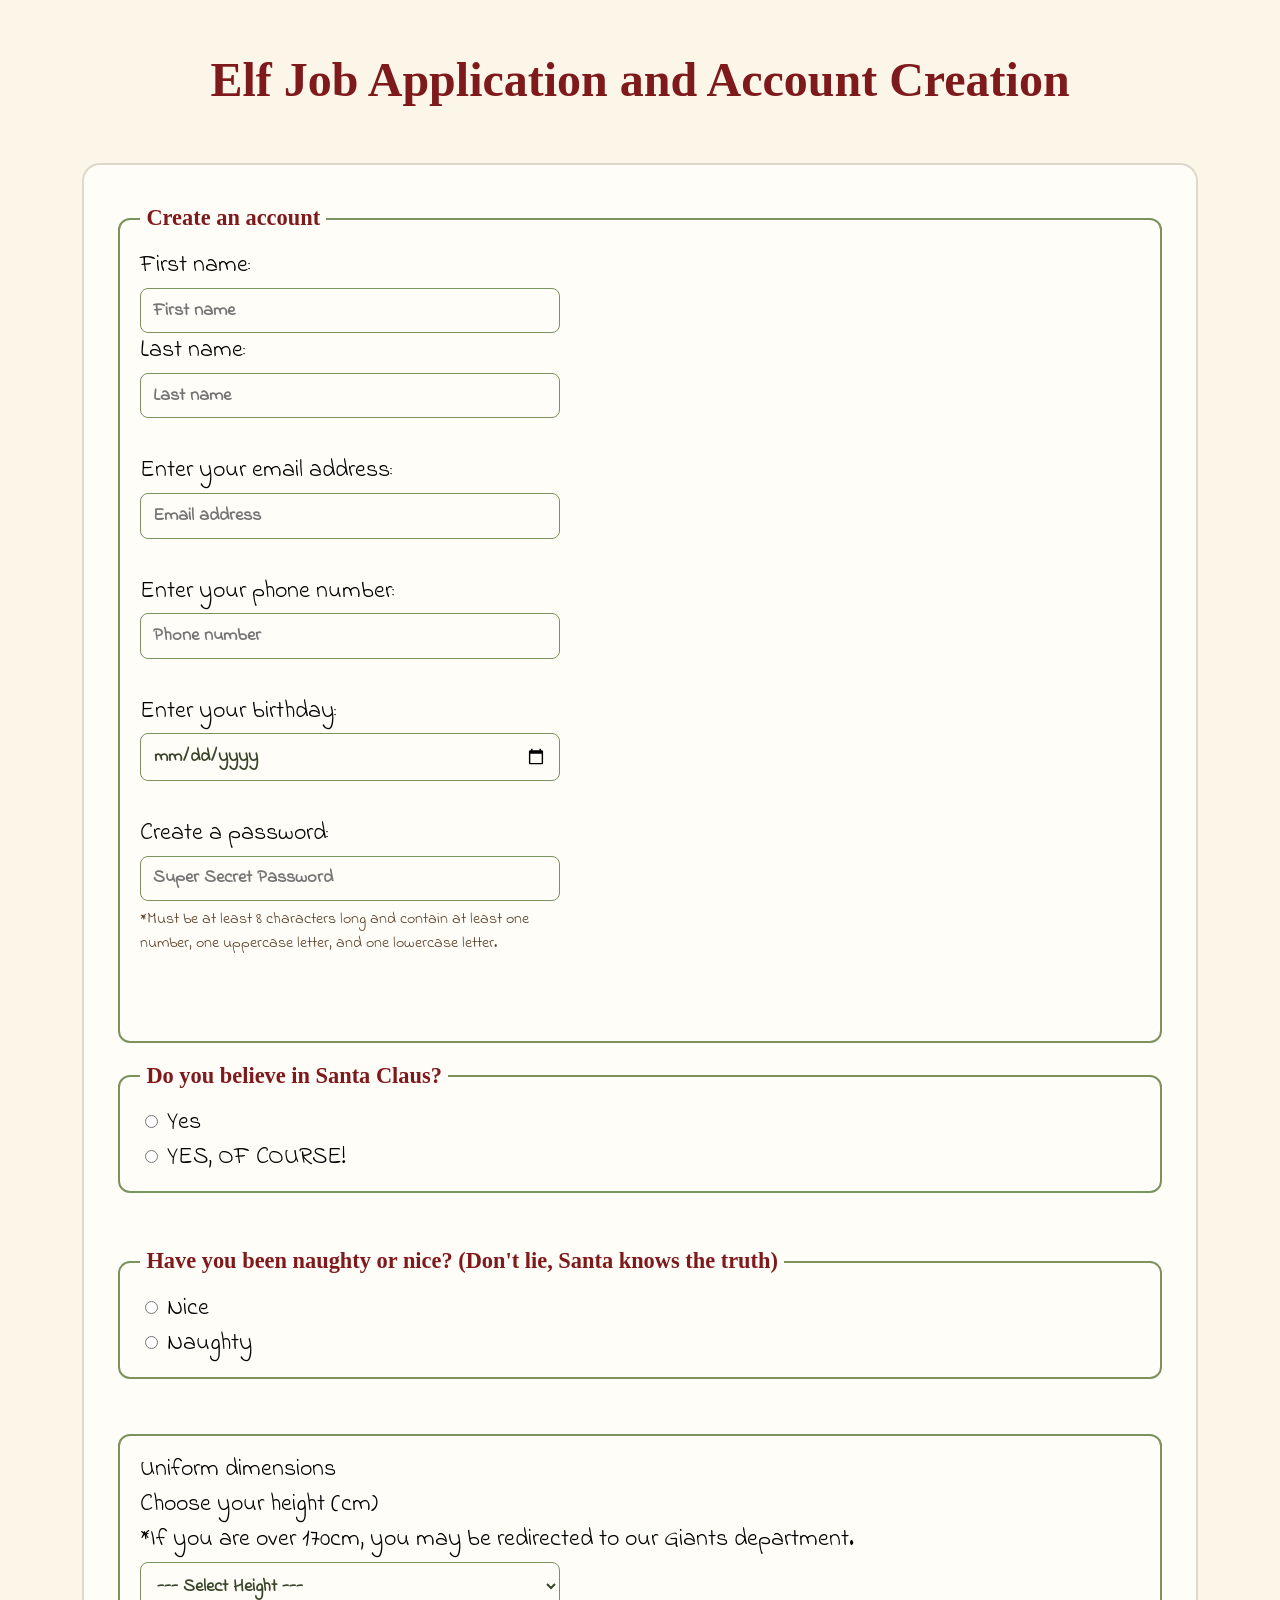
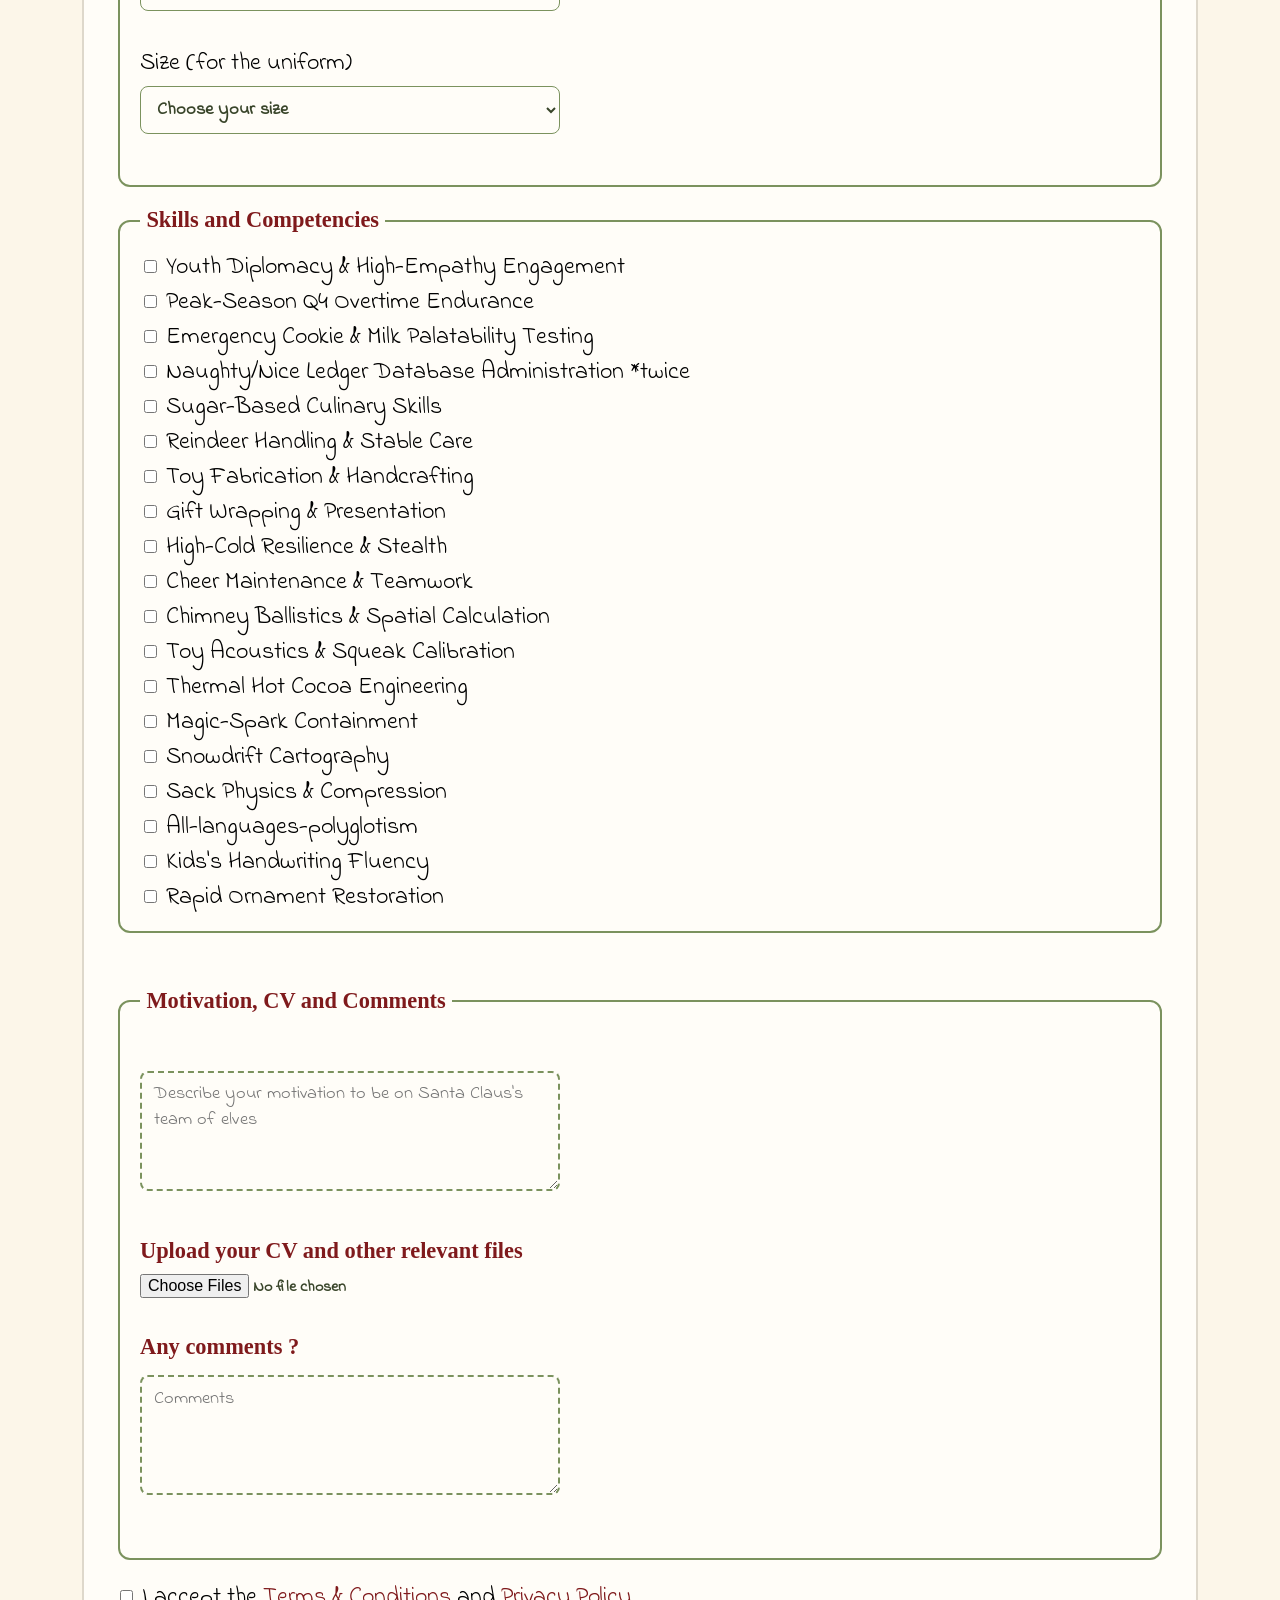
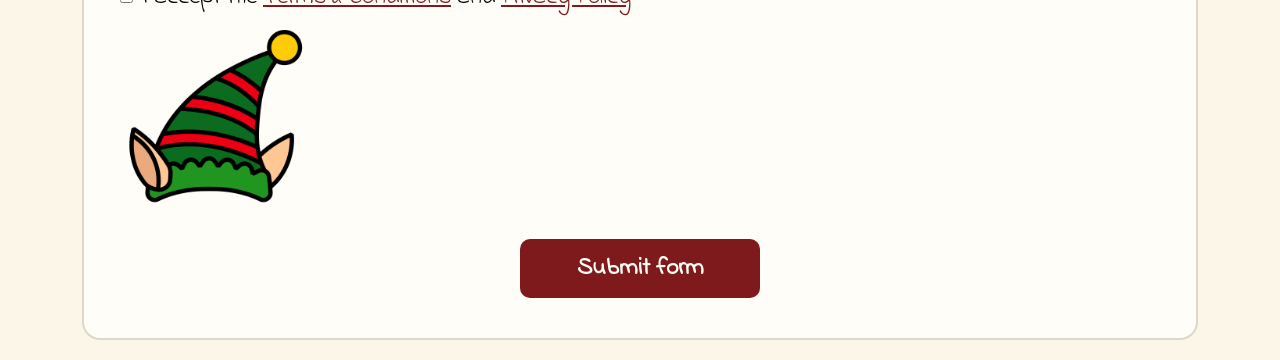
<file: index.html>
<!DOCTYPE html>
<html lang="en">
  <head>
    <meta charset="utf-8"/>
    <meta name="viewport" content="width=device-width, initial-scale=1.0">
    <title>Elf Job Application and Account Creation</title>
    <link rel="stylesheet" href="styles.css">
    <link rel="preconnect" href="https://fonts.googleapis.com">
    <link rel="preconnect" href="https://fonts.gstatic.com" crossorigin>
    <link href="https://fonts.googleapis.com/css2?family=Indie+Flower&family=Mountains+of+Christmas:wght@400;700&display=swap" rel="stylesheet">
  </head>

  <body>
    <header>
      <h1>Elf Job Application and Account Creation</h1>
    </header>

    <main>
      
      <form action="submitted.html" method="get">
        
        <fieldset>
        <legend>Create an account</legend>
        <!-- Text Input - Name Input -->
        <div>
          <label for="fname">First name:</label><br>
          <input type="text" id="fname" autocomplete="given-name" placeholder="First name" name="fname" required><br>
          
          <label for="lname">Last name:</label><br>
          <input type="text" id="lname" autocomplete="family-name" placeholder="Last name" name="lname" required>
        </div><br>

        <!-- Email form -->
        <div>
          <label for="email">Enter your email address:</label><br>
          <input type="email" name="email" id="email" placeholder="Email address" required><br><br>
        </div>

        <!-- Phone number form -->
        <div>
          <label for="phone">Enter your phone number:</label><br>
          <input type="tel" name="phone" id="phone" required placeholder="Phone number" title="Phone number"><br><br>
        </div>

        <!-- Date form - birthday -->
        <div>
          <label for="date">Enter your birthday:</label><br>
          <input type="date" name="date" id="date" required>
        </div><br>

        <!-- Password form -->
        <div>
          <label for="password">Create a password: </label><br>
          <input type="password" name="password" id="password" placeholder="Super Secret Password" required minlength="8" pattern="(?=.*\d)(?=.*[a-z])(?=.*[A-Z]).{8,}" title="Must be at least 8 characters long and contain at least one number, one uppercase letter, and one lowercase letter."><br>
          <small class="password-hint">*Must be at least 8 characters long and contain at least one number, one uppercase letter, and one lowercase letter.</small><br>
        </div><br>
        </fieldset>

        <!-- Radio Buttons - Belief in Santa Claus -->
        <fieldset>
          <legend>Do you believe in Santa Claus?</legend>
          <label><input type="radio" id="believe-yes" name="believe" value="yes" required> Yes</label><br>
          <label><input type="radio" id="believe-ofc" name="believe" value="ofc" required> YES, OF COURSE!</label>
        </fieldset><br>

        <!-- Radio buttons -  Nice / Naughty -->
        <fieldset>
          <legend>Have you been naughty or nice? (Don't lie, Santa knows the truth)</legend>
          <label><input type="radio" id="nice" name="nice_or_naughty" value="Nice" required> Nice</label><br>
          <label><input type="radio" id="naughty" name="nice_or_naughty" value="Naughty" required> Naughty</label>
        </fieldset><br>

        <fieldset>
          <label>Uniform dimensions</label>
        <!-- Drop box - Height Selection -->
        <div>
          <label for="height">
            Choose your height (cm)<br>
            *If you are over 170cm, you may be redirected to our Giants department.<br>
          </label>

          <select name="height" id="height" required>
            <option value="" selected>--- Select Height ---</option>
            <option value="0-60">0–60</option>
            <option value="61-70">61–70</option>
            <option value="71-80">71–80</option>
            <option value="81-90">81–90</option>
            <option value="91-100">91–100</option>
            <option value="101-110">101–110</option>
            <option value="111-120">111–120</option>
            <option value="121-130">121–130</option>
            <option value="131-140">131–140</option>
            <option value="141-150">141–150</option>
            <option value="151-160">151–160</option>
            <option value="161-170">161–170</option>
            <option value="171-180">171–180</option>
            <option value="181-190">181–190</option>
            <option value="191-200">191–200</option>
            <option value="200+">200+</option>
          </select>
        </div><br>

        <!-- Drop box - Size Selection -->
        <div>
          <label for="select_size">Size (for the uniform)</label><br>
          <select id="select_size" name="size" required>
            <option value="" selected>Choose your size</option>
            <option value="xxs">XXS</option>
            <option value="xs">XS</option>
            <option value="s">S</option>
            <option value="m">M</option>
            <option value="l">L</option>
            <option value="xl">XL</option>
            <option value="xxl">XXL</option>
          </select>
        </div><br>
      </fieldset>

        <!-- Skills Checkboxes -->
        <fieldset>
          <legend>Skills and Competencies</legend>
          <label><input type="checkbox" name="skill" value="youth"> Youth Diplomacy & High-Empathy Engagement</label><br>
          <label><input type="checkbox" name="skill" value="overtime"> Peak-Season Q4 Overtime Endurance</label><br>
          <label><input type="checkbox" name="skill" value="testing"> Emergency Cookie & Milk Palatability Testing</label><br>
          <label><input type="checkbox" name="skill" value="db"> Naughty/Nice Ledger Database Administration *twice</label><br>
          <label><input type="checkbox" name="skill" value="culinary"> Sugar-Based Culinary Skills</label><br>
          <label><input type="checkbox" name="skill" value="reindeer"> Reindeer Handling & Stable Care</label><br>
          <label><input type="checkbox" name="skill" value="toy"> Toy Fabrication & Handcrafting</label><br>
          <label><input type="checkbox" name="skill" value="gift"> Gift Wrapping & Presentation</label><br>
          <label><input type="checkbox" name="skill" value="cold"> High-Cold Resilience & Stealth</label><br>
          <label><input type="checkbox" name="skill" value="teamwork"> Cheer Maintenance & Teamwork</label><br>
          <label><input type="checkbox" name="skill" value="calc"> Chimney Ballistics & Spatial Calculation</label><br>
          <label><input type="checkbox" name="skill" value="acoustics"> Toy Acoustics & Squeak Calibration</label><br>
          <label><input type="checkbox" name="skill" value="cocoa"> Thermal Hot Cocoa Engineering</label><br>
          <label><input type="checkbox" name="skill" value="spark"> Magic-Spark Containment</label><br>
          <label><input type="checkbox" name="skill" value="snowdrift"> Snowdrift Cartography</label><br>
          <label><input type="checkbox" name="skill" value="sack"> Sack Physics & Compression</label><br>
          <label><input type="checkbox" name="skill" value="languages"> All-languages-polyglotism</label><br>
          <label><input type="checkbox" name="skill" value="handwriting"> Kids's Handwriting Fluency</label><br>
          <label><input type="checkbox" name="skill" value="ornament"> Rapid Ornament Restoration</label>
        </fieldset><br>


        <fieldset>
        
         <legend>Motivation, CV and Comments</legend>
        
         <!-- Motivation text area -->
        <div>
          <label for="motivation"></label><br>
          <textarea id="motivation" name="motivation" class="textarea_comments" placeholder="Describe your motivation to be on Santa Claus's team of elves" required></textarea>
        </div><br>

          <!-- Upload CV and other relevant files -->
        <section class="CV_RelevantFiles">
            <label for="CVfile" class="CV_Label">Upload your CV and other relevant files</label>
            <div class="UploadFileButton">
              <input type="file" id="CVfile" name="CVfile" multiple required> 
            </div> 
        </section><br>

          <!-- Any comments part  -->
        <section class="comments_section">
            <label for="comments_box" class="comments_label">Any comments ?</label>
            <textarea id="comments_box" name="comments" class="textarea_comments" placeholder="Comments" ></textarea>  
        </section><br>
    </fieldset>
        
    <!-- Accept terms checkbox -->
     <input type="checkbox" name="terms" id="terms" required>
     <label for="terms">I accept the <a href="terms.html" target="_blank">Terms & Conditions</a> and <a href="privacy.html" target="_blank">Privacy Policy</a></label>
      
    <!-- Elf Preview -->
      <section class="selfie_section">
          <div class="elf_selfie_container">
            <img src="ElfSelfie.png" alt="Christmas elf selfie preview">
          </div>
      </section>

      
     <!-- Submit button -->
     <input type="submit" value="Submit form" id="submit_button">
          
      </form>
    </main>
  </body>
</html>
</file>
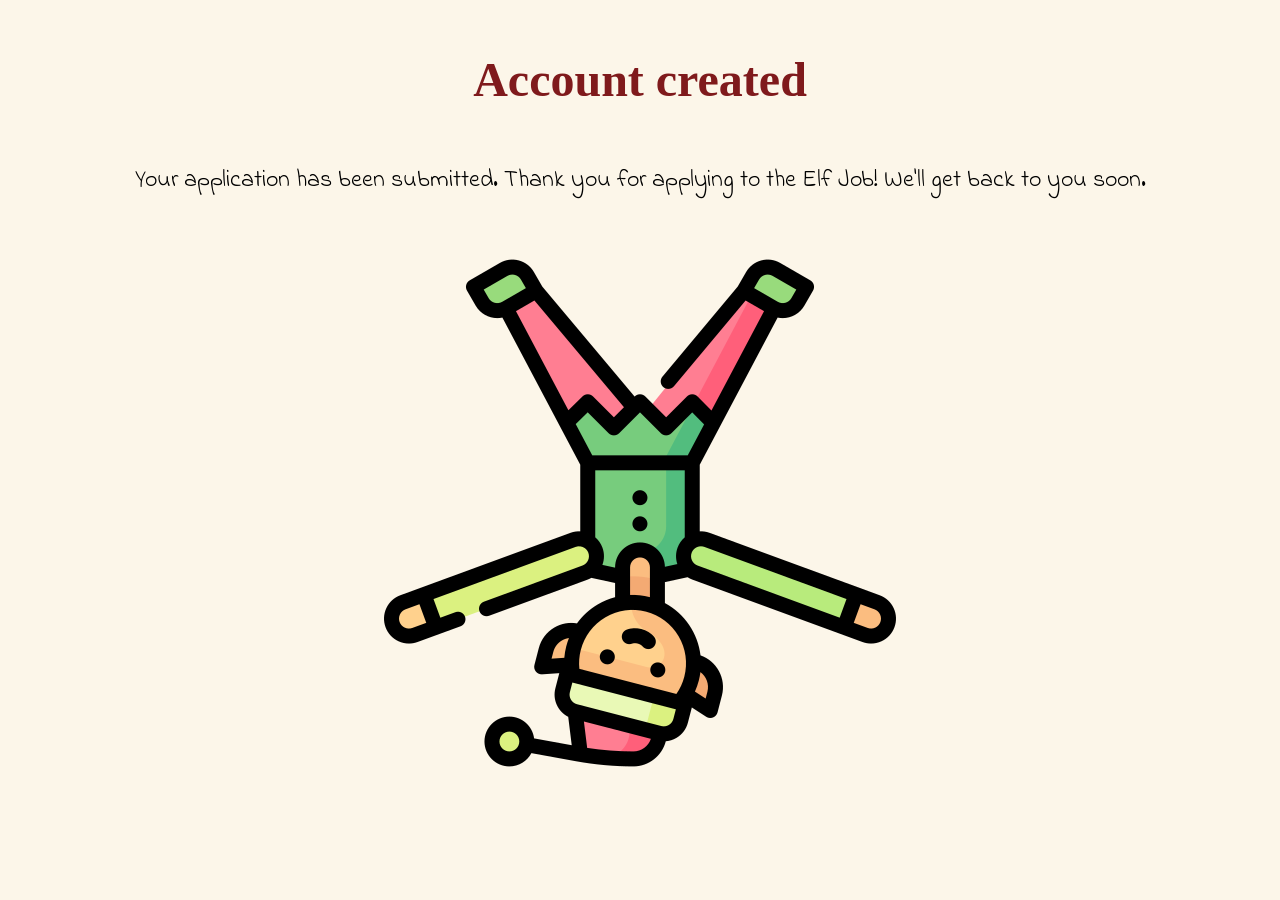
<file: submitted.html>
<!DOCTYPE html>
<html lang="en">
<head>
    <meta charset="UTF-8">
    <meta name="viewport" content="width=device-width, initial-scale=1.0">
    <title>Submitted Application</title>
    <link rel="stylesheet" href="styles.css">
    <link rel="preconnect" href="https://fonts.googleapis.com">
    <link rel="preconnect" href="https://fonts.gstatic.com" crossorigin>
    <link href="https://fonts.googleapis.com/css2?family=Indie+Flower&family=Mountains+of+Christmas:wght@400;700&display=swap" rel="stylesheet">
</head>
<body>
    <h1>Account created</h1>
    <p>Your application has been submitted. Thank you for applying to the Elf Job! We'll get back to you soon.</p>
    <br>
    <img src="elf.png" alt="Drawing of elf doing a tumble">
</body>
</html>
</file>
<file: styles.css>
/*All colors
    page background ---- color: #FCF6E9;
    dark green basic text ---- color: #39452a;
    brown text ---- color: #563A25;
    red header ---- color: #7F1A1C;
    light green details ---- color: #7B925E;
    darker beige for autofill ---- color: #ded8cb;
*/

* {
  box-sizing: border-box; 
}

img {
  max-width: 100%;
  height: auto;
}

body
{
    display: flex;
    flex-direction: column;
    align-items: center;
    justify-content: flex-start;
    font-size: 1.5em;
    padding: 20px;
    margin:0;
    
    background-color: #FCF6E9;
    font-family: 'Indie Flower', cursive;
    font-weight: 400;
}

a, a:visited {
  color: #7F1A1C;
}

header {
  width:100%;
  margin-bottom: 1.5rem;
  text-align: center;
}

h1{
    color: #7F1A1C;
    font-family: "Mountains of Christmas", serif;
    font-weight: 700;
    font-style: normal;
}

main {
  width: 90%;
  margin: 0 auto;
}

form{
  width: 100%;
  padding: 2.5rem 2rem;
  background-color: #fffdf8;
  border: 2px solid #ded8cb;
  border-radius: 18px;
}

fieldset{
  min-width: 0;
  margin-bottom: 1.25rem;
  padding: 1rem 1.25rem;
  border: 2px solid #7B925E;
  border-radius: 12px;
}


legend,
.CV_Label,
.comments_label,
.photo_label {
  display: block;
  margin-bottom: 0.6rem;
  color: #7F1A1C;
  font-family: "Mountains of Christmas", serif;
  font-size: 1.4rem;
  font-weight: 700;
  line-height: 1.2;
}

legend{
  padding: 0 0.4rem;
  color: #7F1A1C;
  margin-bottom: 0;
} 

input,
select,
textarea,
button {
  font:inherit;
  color: #39452a;
}

input {
  font-weight: 600;
  accent-color: #7B925E;
}

input[type="text"],
input[type="email"],
input[type="password"],
input[type="tel"],
input[type="date"],
select,
textarea {
  width: 100%;
  max-width: 420px;
  min-height: 2.75rem;
  margin-top: 0.3rem;
  padding: 0.55rem 0.75rem;
  border: 1.5px solid #7B925E;
  border-radius: 8px;
  background-color: #fffdf8;
  font-size: 1.15rem;
  line-height: 1.4;
}

select {
  font-weight: 600;
}

.textarea_comments {
  height: 120px;
  max-height: 8rem;
  resize: vertical;
  color: #563A25;
  border: 2px dashed #7B925E; 
  background-color: transparent; 
}

input[type="checkbox"],
input[type="radio"]{
  width: auto;
  accent-color: #7B925E;
}

input[type="file"]{
  display: block;
  max-width: 100%;
  margin-top: 0.5rem;
  font-size: 1rem;
}

.photo_label, 
.UploadPhotoButton {
  margin-top: 20px;
}

.password-hint{
  display: block;
  max-width: 420px;
  margin-top: 0.35rem;
  color: #563A25;
  font-size: 1rem;
}

input:focus-visible,
select:focus-visible,
textarea:focus-visible {
  outline: 3px solid #7f1a1c;
  outline-offset: 2px;
}

input:-webkit-autofill,
input:-webkit-autofill:hover, 
input:-webkit-autofill:focus {
  -webkit-text-fill-color: #39452a;
  -webkit-font-weight: 600;
  -webkit-box-shadow: 0 0 0px 1000px #ded8cb inset;
}

.elf_selfie_container img {
  display: block;
  max-width: 200px;
  height: auto;
}

#submit_button {
  display: block;
  width: 100%;
  max-width: 240px;
  margin: 1.5rem auto 0;
  padding: 0.75rem 1rem;
  border: 0;
  border-radius: 10px;
  background-color: #7F1A1C;
  color: #fffdf8;
  font-size: 1.5rem;
  cursor: pointer;
}

#submit_button:hover {
  background-color: #563A25;
}


@media (max-width: 600px) {
  body{
    padding: 1rem 0.65rem;
    font-size: 1rem;
  }

  form{
    padding: 1rem;
  }

  fieldset {
    padding: 0.8rem;
  }

  main{
    width:100%;
  }
}
</file>
